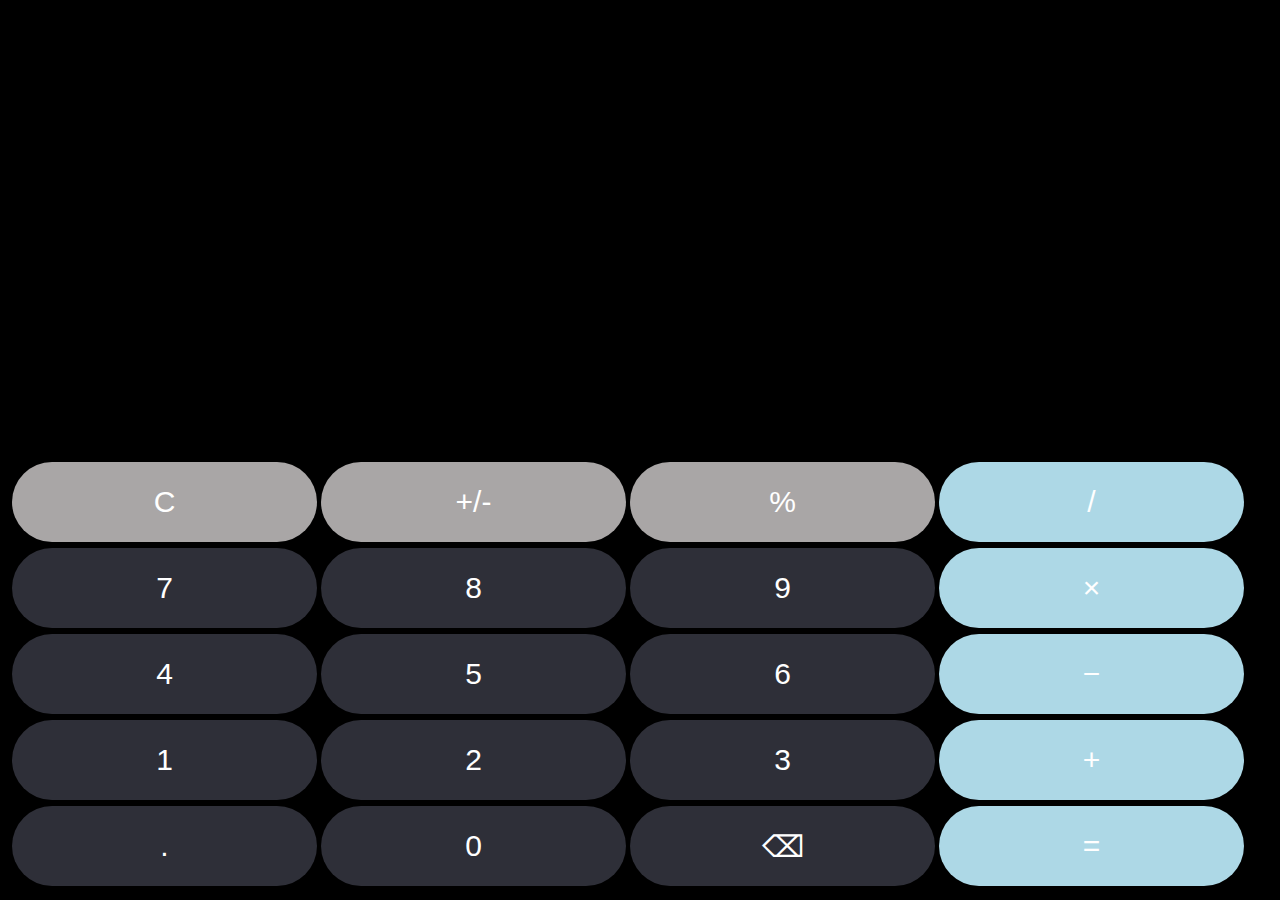
<file: index.html>
<!DOCTYPE html>
   <html lang="en">
   <head>
      <meta charset="UTF-8">
      <meta name="viewport" content="width=device-width, initial-scale=1.0">
      <title>Calculator</title>
        <link rel="stylesheet" href="style.css">
        <script defer src="script.js"></script>
   </head>
   
   <body>
      <section id="output">
         <div id="expression"></div>
         <div id="result"></div>
      </section>

      <section id="input">
         <button class="btn light" data-action="clear" data-value="C">C</button>
         <button class="btn light" data-action="negate" data-value="C">+/-</button>
         <button class="btn light" data-action="modulus" data-value="%">%</button>
         <button class="btn blue" data-action="division" data-value="/">/</button>

         <button class="btn dark" data-action="number" data-value="7">7</button>
         <button class="btn dark" data-action="number" data-value="8">8</button>
         <button class="btn dark" data-action="number" data-value="9">9</button>
         <button class="btn blue" data-action="multiplication" data-value="*">&times;</button>

         <button class="btn dark" data-action="number" data-value="4">4</button>
         <button class="btn dark" data-action="number" data-value="5">5</button>
         <button class="btn dark" data-action="number" data-value="6">6</button>
         <button class="btn blue" data-action="subtraction" data-value="-">&minus;</button>

         <button class="btn dark" data-action="number" data-value="1">1</button>
         <button class="btn dark" data-action="number" data-value="2">2</button>
         <button class="btn dark" data-action="number" data-value="3">3</button>
         <button class="btn blue" data-action="addition" data-value="+">&plus;</button>
         
         <button class="btn dark" data-action="decimal" data-value=".">.</button>
         <button class="btn dark" data-action="number" data-value="0">0</button>
         <button class="btn dark" data-action="backspace">&#9003</button>
         <button class="btn blue" data-action="submit" data-value="=">=</button>
   </section>
   </body>
   </html>
</file>
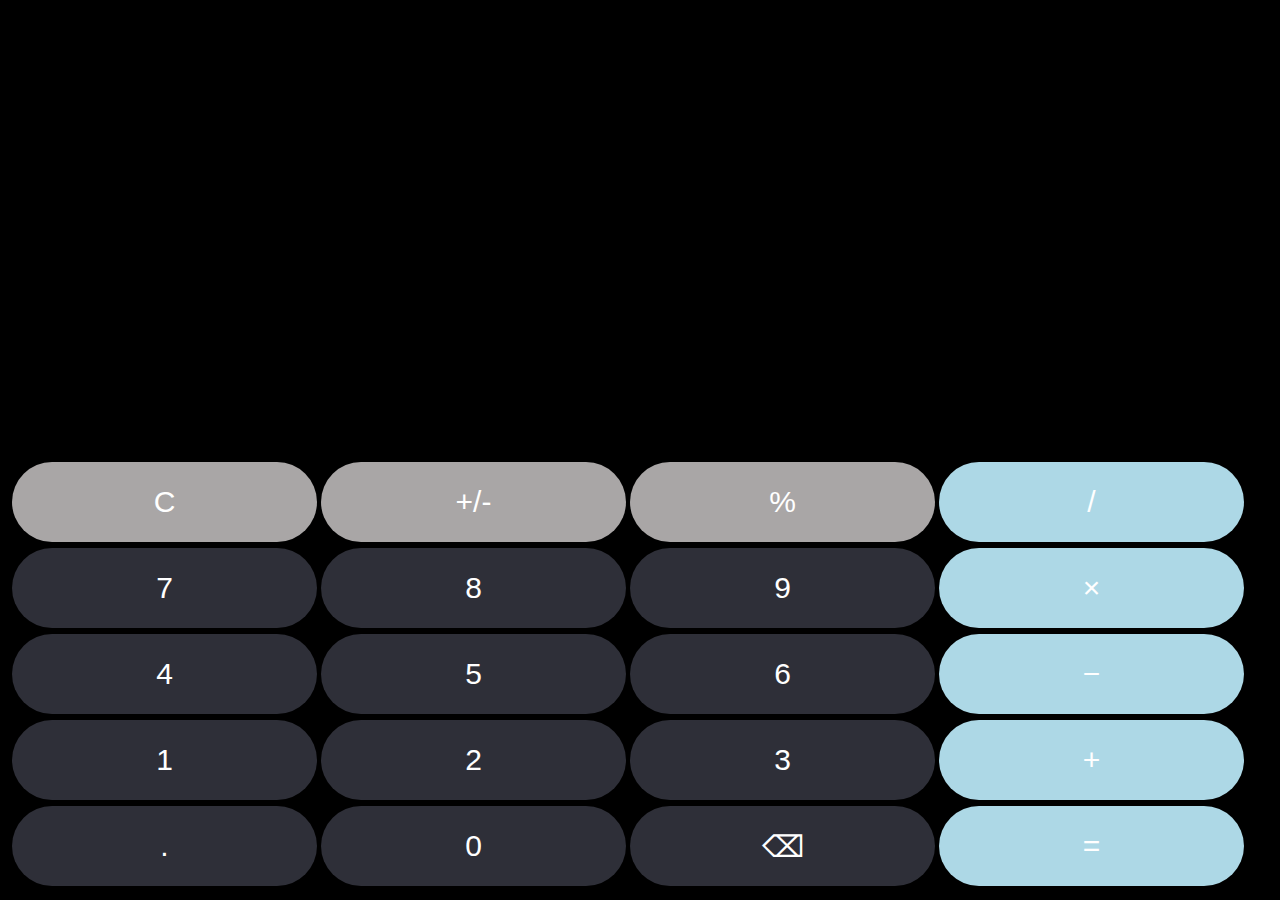
<file: pasion.html>
<!DOCTYPE html>
   <html lang="en">
   <head>
      <meta charset="UTF-8">
      <meta name="viewport" content="width=device-width, initial-scale=1.0">
      <title>Calculator</title>
        <link rel="stylesheet" href="style.css">
        <script defer src="script.js"></script>
   </head>
   
   <body>
      <section id="output">
         <div id="expression"></div>
         <div id="result"></div>
      </section>

      <section id="input">
         <button class="btn light" data-action="clear" data-value="C">C</button>
         <button class="btn light" data-action="negate" data-value="C">+/-</button>
         <button class="btn light" data-action="modulus" data-value="%">%</button>
         <button class="btn blue" data-action="division" data-value="/">/</button>

         <button class="btn dark" data-action="number" data-value="7">7</button>
         <button class="btn dark" data-action="number" data-value="8">8</button>
         <button class="btn dark" data-action="number" data-value="9">9</button>
         <button class="btn blue" data-action="multiplication" data-value="*">&times;</button>

         <button class="btn dark" data-action="number" data-value="4">4</button>
         <button class="btn dark" data-action="number" data-value="5">5</button>
         <button class="btn dark" data-action="number" data-value="6">6</button>
         <button class="btn blue" data-action="subtraction" data-value="-">&minus;</button>

         <button class="btn dark" data-action="number" data-value="1">1</button>
         <button class="btn dark" data-action="number" data-value="2">2</button>
         <button class="btn dark" data-action="number" data-value="3">3</button>
         <button class="btn blue" data-action="addition" data-value="+">&plus;</button>
         
         <button class="btn dark" data-action="decimal" data-value=".">.</button>
         <button class="btn dark" data-action="number" data-value="0">0</button>
         <button class="btn dark" data-action="backspace">&#9003</button>
         <button class="btn blue" data-action="submit" data-value="=">=</button>
   </section>
   </body>
   </html>
</file>
<file: style.css>
body {
         height: 100vh;
         margin: 0;
         display: flex;
         flex-direction: column;
         font-family: sans-serif;
         background-color: black;
         color: white;
      }

      section {
         display: flex;
         flex-wrap: wrap;
         flex: 1;
         padding: 10px;
         font-size: 40px;
         font-weight: 300;
      }

      #output {
         flex-direction: column;
         justify-content: flex-end;
         align-items: flex-end;
         gap: 15px;
      }

      #result {
         color: lightblue;
      }

      .btn {
         flex-basis: calc(25% - 10px);
         font-size: 30px;
         height: 80px;
         border-radius: 50px;
         color: white;
         margin: 2px;
         border: none;
         transition: 0.2s;
         cursor: pointer;
      }

      .light {
         background-color: rgb(169, 166, 166);
      }

      .light:hover {
      background-color:  rgb(207, 205, 205);
      }

      .blue {
         background-color: lightblue;
      }

      .blue:hover {
         background-color: rgb(128, 177, 193);
      }

      .dark {
         background-color: #2e2f38;
      }

      .dark:hover {
         background-color: #4f5059;
      }
</file>
